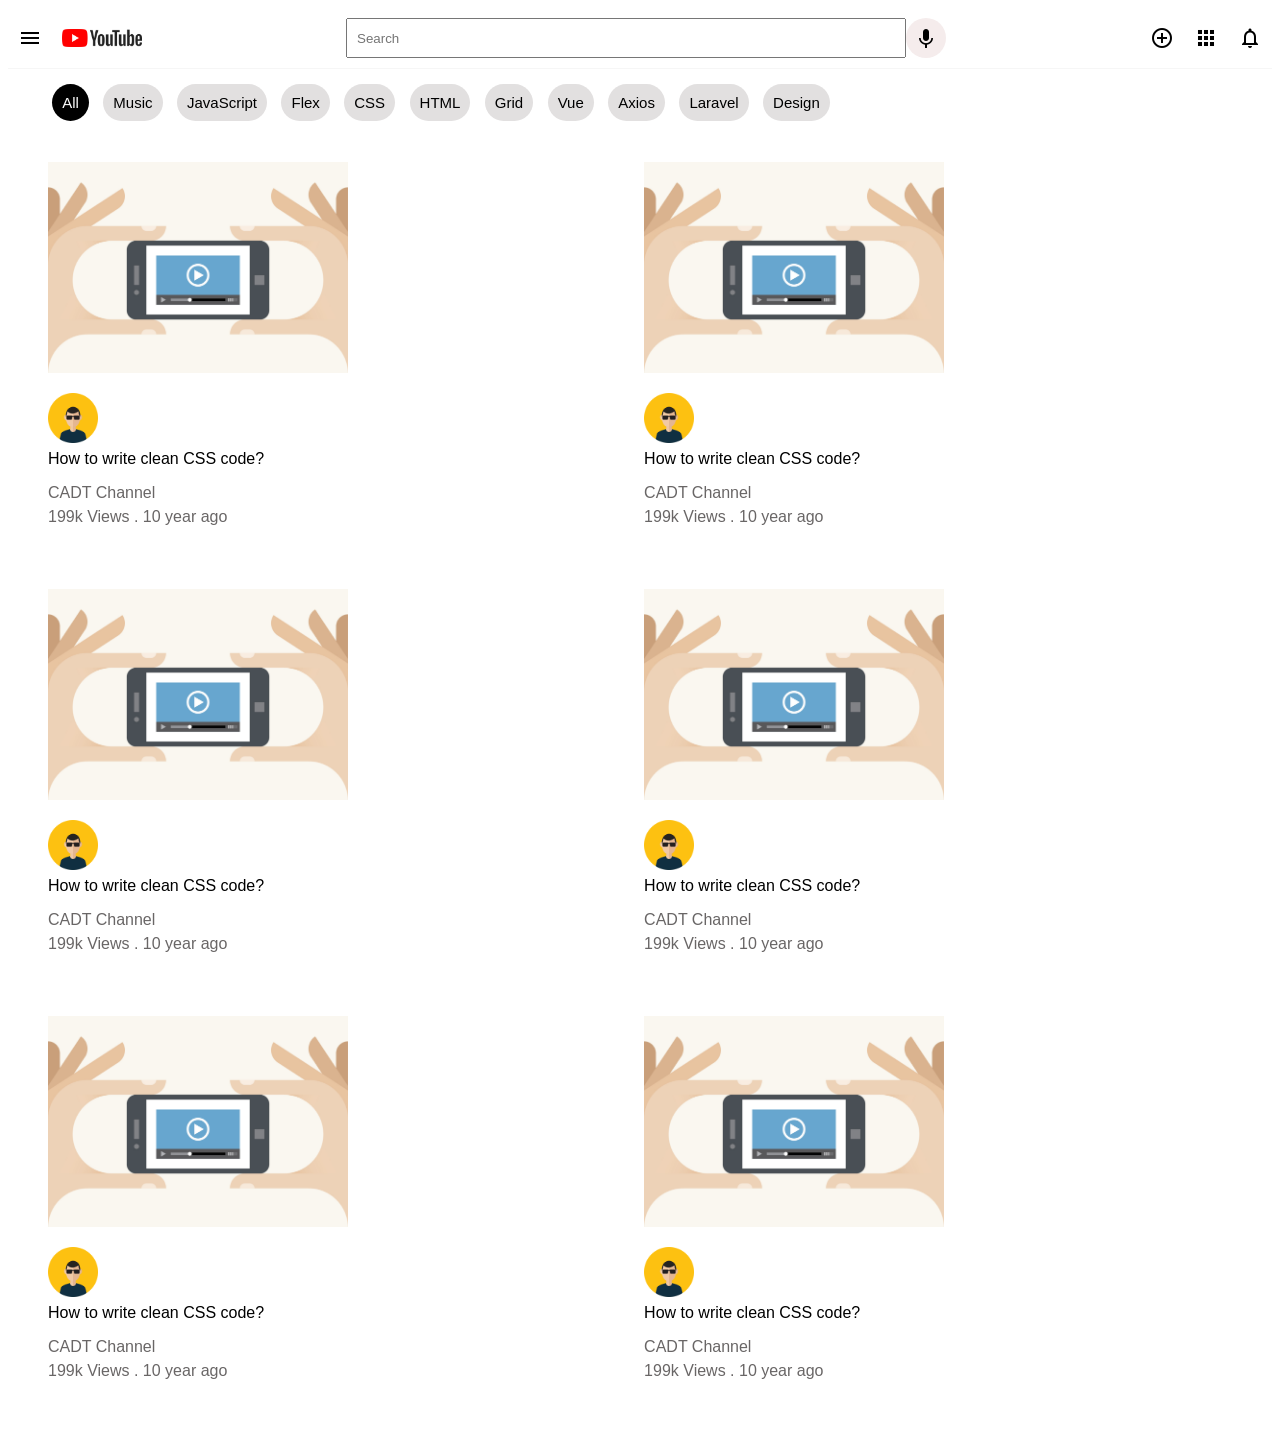
<file: EX 2/index.html>
<!DOCTYPE html>
<html lang="en">
<head>
    <meta charset="UTF-8">
    <meta http-equiv="X-UA-Compatible" content="IE=edge">
    <meta name="viewport" content="width=device-width, initial-scale=1.0">
    <title>YouTube</title>
    <link rel="stylesheet" href="https://fonts.googleapis.com/icon?family=Material+Icons">
    <link rel="stylesheet" href="css/main.css">
</head>
<body>
    <nav>
        <div class="nav-left">
            <i class="material-icons">menu</i>
            <img src="assets/logo.jpg" alt="logo" width="80">
        </div>
        <div class="nav-center">
            <input type="text" placeholder="Search">
            <i class="material-icons">keyboard_voice</i>
        </div>
        <div class="nav-right">
            <i class="material-icons">control_point</i>
            <i class="material-icons">apps</i>
            <i class="material-icons">notifications_none</i>
        </div>
    </nav>
    <header>
        <span class="active">All</span>
        <span>Music</span>
        <span>JavaScript</span>
        <span>Flex</span>
        <span>CSS</span>
        <span>HTML</span>
        <span>Grid</span>
        <span>Vue</span>
        <span>Axios</span>
        <span>Laravel</span>
        <span>Design</span>
    </header>
    <section class="video-container">
        <div class="video">
            <div class="video-thumbnail">
                <img src="assets/video-icon.png" alt="" width="300">
            </div>
            <div class="video-text">
                <div class="avatar">
                    <img src="assets/avatar.jpg" alt="" width="50">
                </div>
                <div class="text">
                    <strong>How to write clean CSS code?</strong>
                    <p>CADT Channel</p>
                    <span>199k Views . 10 year ago</span>
                </div>
            </div>
        </div>

        <div class="video">
            <div class="video-thumbnail">
                <img src="assets/video-icon.png" alt="" width="300">
            </div>
            <div class="video-text">
                <div class="avatar">
                    <img src="assets/avatar.jpg" alt="" width="50">
                </div>
                <div class="text">
                    <strong>How to write clean CSS code?</strong>
                    <p>CADT Channel</p>
                    <span>199k Views . 10 year ago</span>
                </div>
            </div>
        </div>

        <div class="video">
            <div class="video-thumbnail">
                <img src="assets/video-icon.png" alt="" width="300">
            </div>
            <div class="video-text">
                <div class="avatar">
                    <img src="assets/avatar.jpg" alt="" width="50">
                </div>
                <div class="text">
                    <strong>How to write clean CSS code?</strong>
                    <p>CADT Channel</p>
                    <span>199k Views . 10 year ago</span>
                </div>
            </div>
        </div>

        <div class="video">
            <div class="video-thumbnail">
                <img src="assets/video-icon.png" alt="" width="300">
            </div>
            <div class="video-text">
                <div class="avatar">
                    <img src="assets/avatar.jpg" alt="" width="50">
                </div>
                <div class="text">
                    <strong>How to write clean CSS code?</strong>
                    <p>CADT Channel</p>
                    <span>199k Views . 10 year ago</span>
                </div>
            </div>
        </div>

        <div class="video">
            <div class="video-thumbnail">
                <img src="assets/video-icon.png" alt="" width="300">
            </div>
            <div class="video-text">
                <div class="avatar">
                    <img src="assets/avatar.jpg" alt="" width="50">
                </div>
                <div class="text">
                    <strong>How to write clean CSS code?</strong>
                    <p>CADT Channel</p>
                    <span>199k Views . 10 year ago</span>
                </div>
            </div>
        </div>
        <div class="video">
            <div class="video-thumbnail">
                <img src="assets/video-icon.png" alt="" width="300">
            </div>
            <div class="video-text">
                <div class="avatar">
                    <img src="assets/avatar.jpg" alt="" width="50">
                </div>
                <div class="text">
                    <strong>How to write clean CSS code?</strong>
                    <p>CADT Channel</p>
                    <span>199k Views . 10 year ago</span>
                </div>
            </div>
        </div>
        
       
    </section>
</body>
</html>
</file>
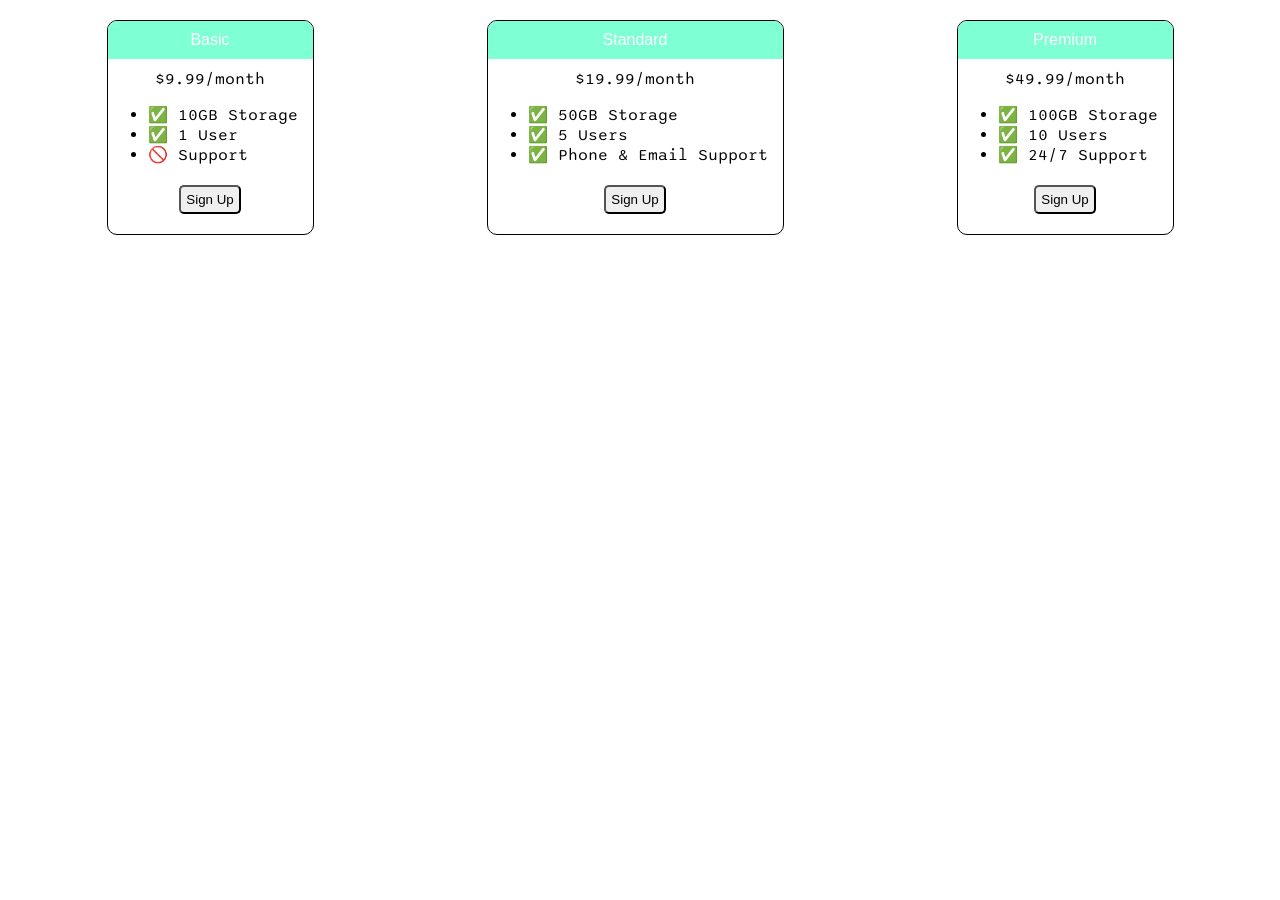
<file: EX 3/index.html>
<!DOCTYPE html>
<html>
  <head>
    <title>Flexbox Pricing Table</title>
    <link rel="preconnect" href="https://fonts.googleapis.com" />
    <link rel="preconnect" href="https://fonts.gstatic.com" crossorigin />
    <link
      href="https://fonts.googleapis.com/css2?family=Sono:wght@400;700&display=swap"
      rel="stylesheet"
    />
    <style>
      body {
        font-family: "Sono", sans-serif;
        margin: 20px;
      }
      .pricing-container{
        display: flex;
        justify-content: space-around;
        margin: 0;
      }
      .pricing-plan{
        border: 1px solid black;
        border-radius: 10px;
        padding: 20px;
        padding: 0;
        overflow: hidden;
        
      }
      .plan-button{
        display: block;
        margin: 20px auto 0 auto;
        padding: 5px;
        margin-bottom: 20px;
        border-radius: 5px;
      }
      .plan-title{
        background-color: aquamarine;
        padding: 10px;
        text-align: center;
        font-family: Impact, Haettenschweiler, 'Arial Narrow Bold', sans-serif;
        color:white;
      }
      .plan-price{
        text-align: center;
        margin: 10px;
      }
      .plan-features{
        margin-right: 15px;

      }
      button:hover{
        background-color:aquamarine;
      }

      /* Hint: What can you do with a media query and flexbox? */
      @media (max-width: 1250px) {
      }
    </style>
  </head>

  <body>
    <div class="pricing-container">
      <div class="pricing-plan">
        <div class="plan-title">Basic</div>
        <div class="plan-price">$9.99/month</div>
        <ul class="plan-features">
          <li>✅ 10GB Storage</li>
          <li>✅ 1 User</li>
          <li>🚫 Support</li>
        </ul>
        <button class="plan-button">Sign Up</button>
      </div>
      <div class="pricing-plan">
        <div class="plan-title">Standard</div>
        <div class="plan-price">$19.99/month</div>
        <ul class="plan-features">
          <li>✅ 50GB Storage</li>
          <li>✅ 5 Users</li>
          <li>✅ Phone &amp; Email Support</li>
        </ul>
        <button class="plan-button">Sign Up</button>
      </div>
      <div class="pricing-plan">
        <div class="plan-title">Premium</div>
        <div class="plan-price">$49.99/month</div>
        <ul class="plan-features">
          <li>✅ 100GB Storage</li>
          <li>✅ 10 Users</li>
          <li>✅ 24/7 Support</li>
        </ul>
        <button class="plan-button">Sign Up</button>
      </div>
    </div>
  </body>
</html>
</file>
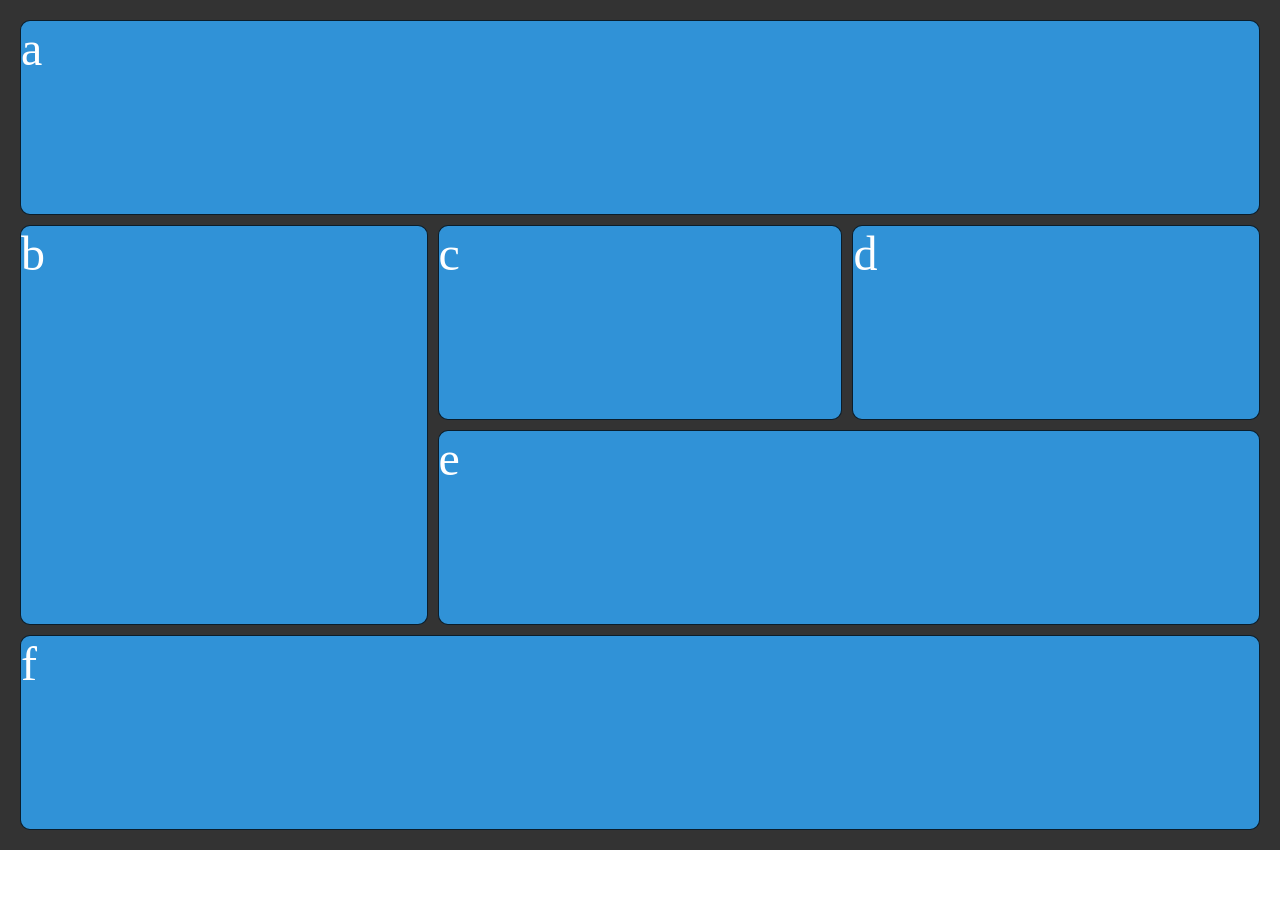
<file: EX-1/index.html>
<!DOCTYPE html>
<html lang="en">
<head>
    <meta charset="UTF-8">
    <meta name="viewport" content="width=device-width, initial-scale=1.0">
    <title>Grid</title>
    <link rel="stylesheet" href="style.css">
    
</head>
<body>
    <div class="wrapper">
        <div class="item a">a</div>
        <div class="item b">b</div>
        <div class="item c">c</div>  
        <div class="item d">d</div>
        <div class="item e">e</div>
        <div class="item f">f</div>  
      </div>
</body>
</html>
</file>
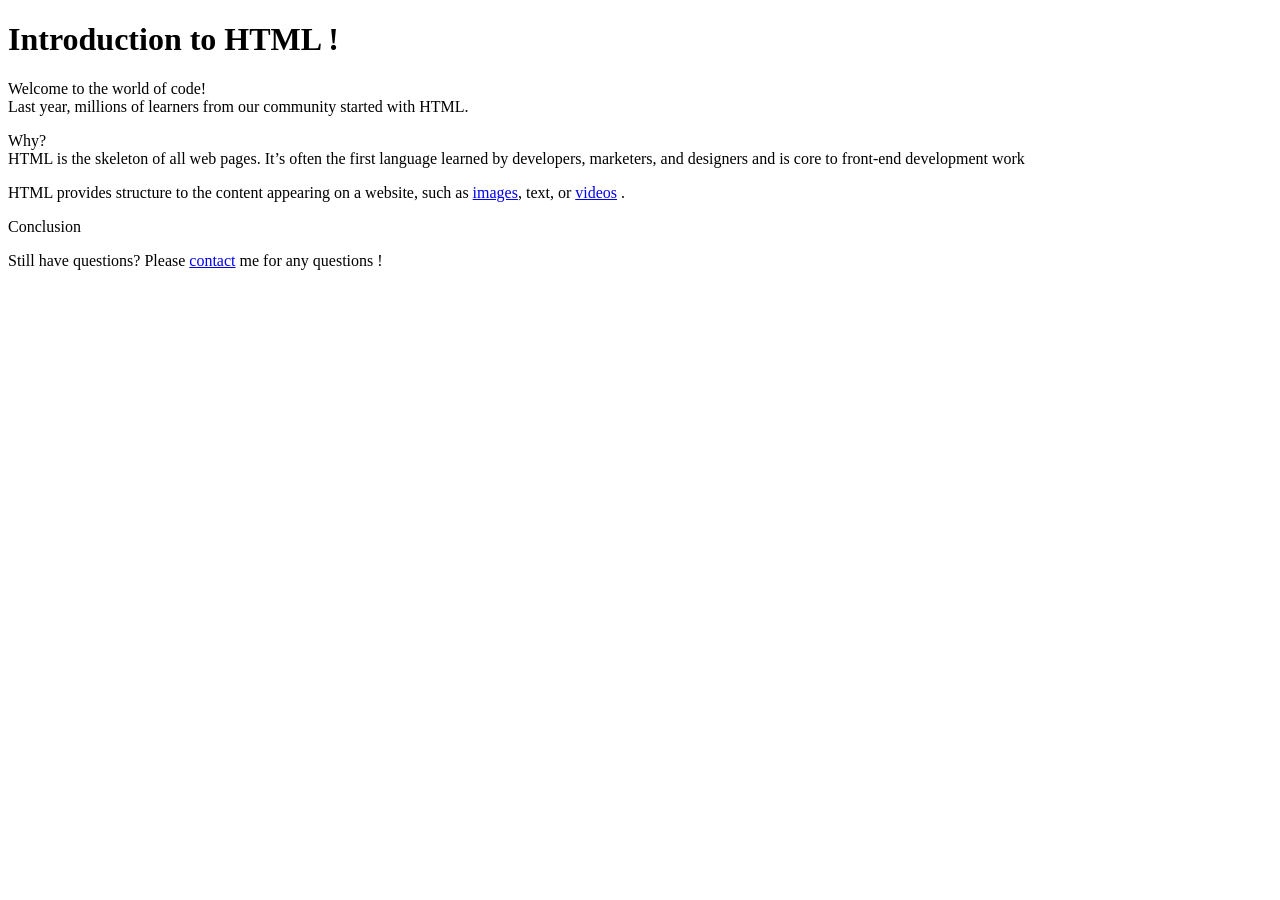
<file: EX1/index.html>
<!-- Write your code here -->
 <!DOCTYPE html>
 <html lang="en">
 <head>
    <meta charset="UTF-8">
    <meta name="viewport" content="width=device-width, initial-scale=1.0">
    <title>Document</title>
 </head>
 <body>
    <h1>Introduction to HTML !</h1>
    <p>Welcome to the world of code! <br>Last year, millions of learners from our community started with HTML.</p>

    <p>Why?<br>HTML is the skeleton of all web pages. It’s often the first language learned by developers, marketers, and designers and is core to front-end development work</p>
    <p>HTML provides structure to the content appearing on a website, such as <a href= "https://thumb.wikimedia.org/wikipedia/commons/thumb/6/61/HTML5_logo_and_wordmark.svg/1280px-HTML5_logo_and_wordmark.svg.png?utm_source=en.wikipedia.org&utm_campaign=index&utm_content=thumbnail" >images</a>, text, or <a href="https://www.youtube.com/watch?v=salY_Sm6mv4">videos</a> .</p>

    <p>Conclusion</p>
    <p>Still have questions? Please <a href="https://elearning.cadt.edu.kh/my/courses.php">contact</a> me for any questions !</p>
 </body>
 </html>
</file>
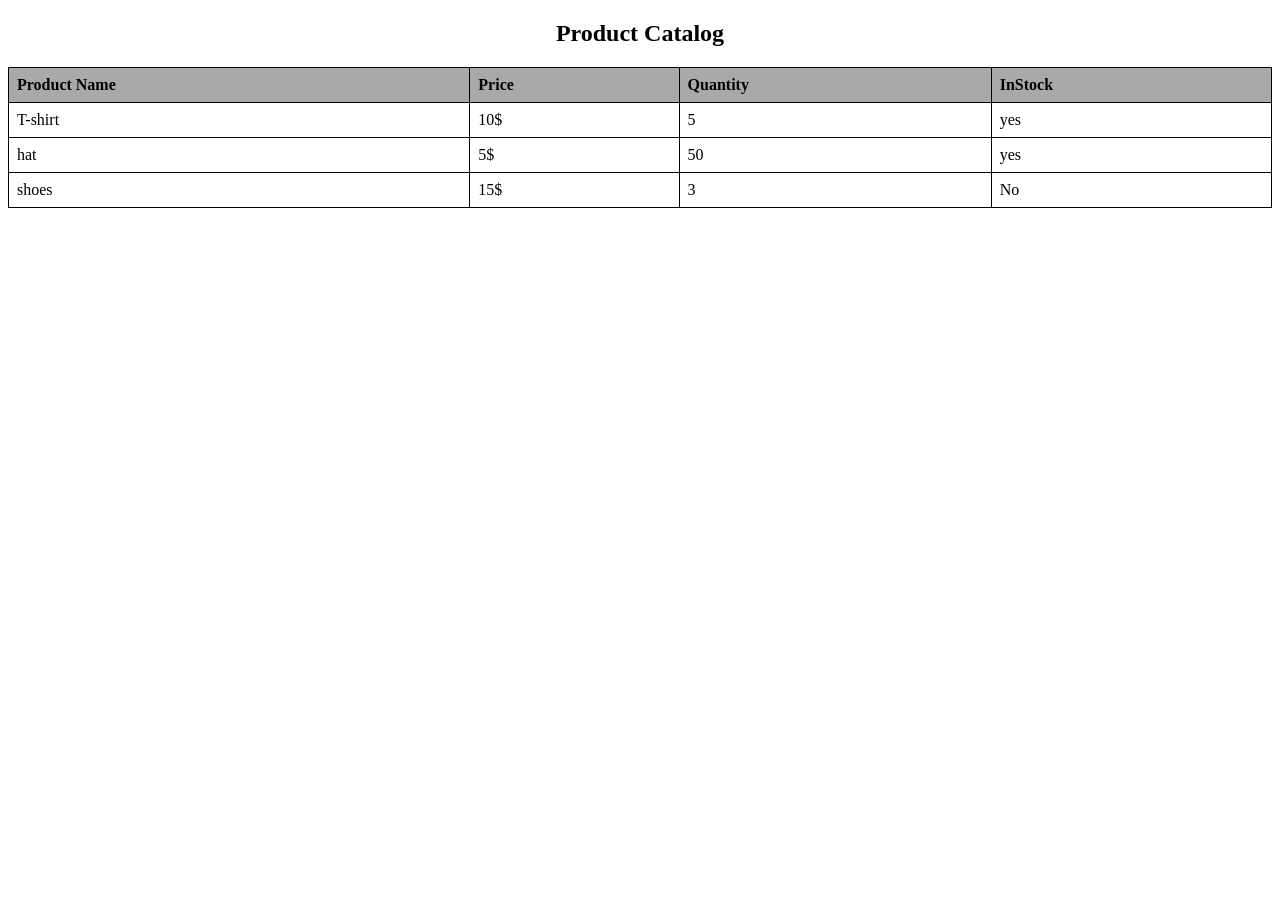
<file: EX4/index.html>
<!-- Write your code here -->
<!DOCTYPE html>
<html lang="en">
<head>
    <meta charset="UTF-8">
    <meta name="viewport" content="width=device-width, initial-scale=1.0">
    <title>Document</title>
    <style>
        table{
            width:100%;
        }
        table,th,td{
            border-collapse: collapse;
            border:1px solid black;
            padding: 8px;
            text-align: left;
        }
        th{
            background-color: darkgray;
        }
        h2{
            text-align: center;
        }
    </style>
</head>
<body>
    <h2>Product Catalog</h2>
    <table>
        <tr>
            <th>Product Name</th>
            <th>Price</th>
            <th>Quantity</th>
            <th>InStock</th>
        </tr>
        <tr>
            <td>T-shirt</td>
            <td>10$</td>
            <td>5</td>
            <td>yes</td>
        </tr>
        <tr>
            <td>hat</td>
            <td>5$</td>
            <td>50</td>
            <td>yes</td>
        </tr>
        <tr>
            <td>shoes</td>
            <td>15$</td>
            <td>3</td>
            <td>No</td>
        </tr>
    </table>
</body>
</html>
</file>
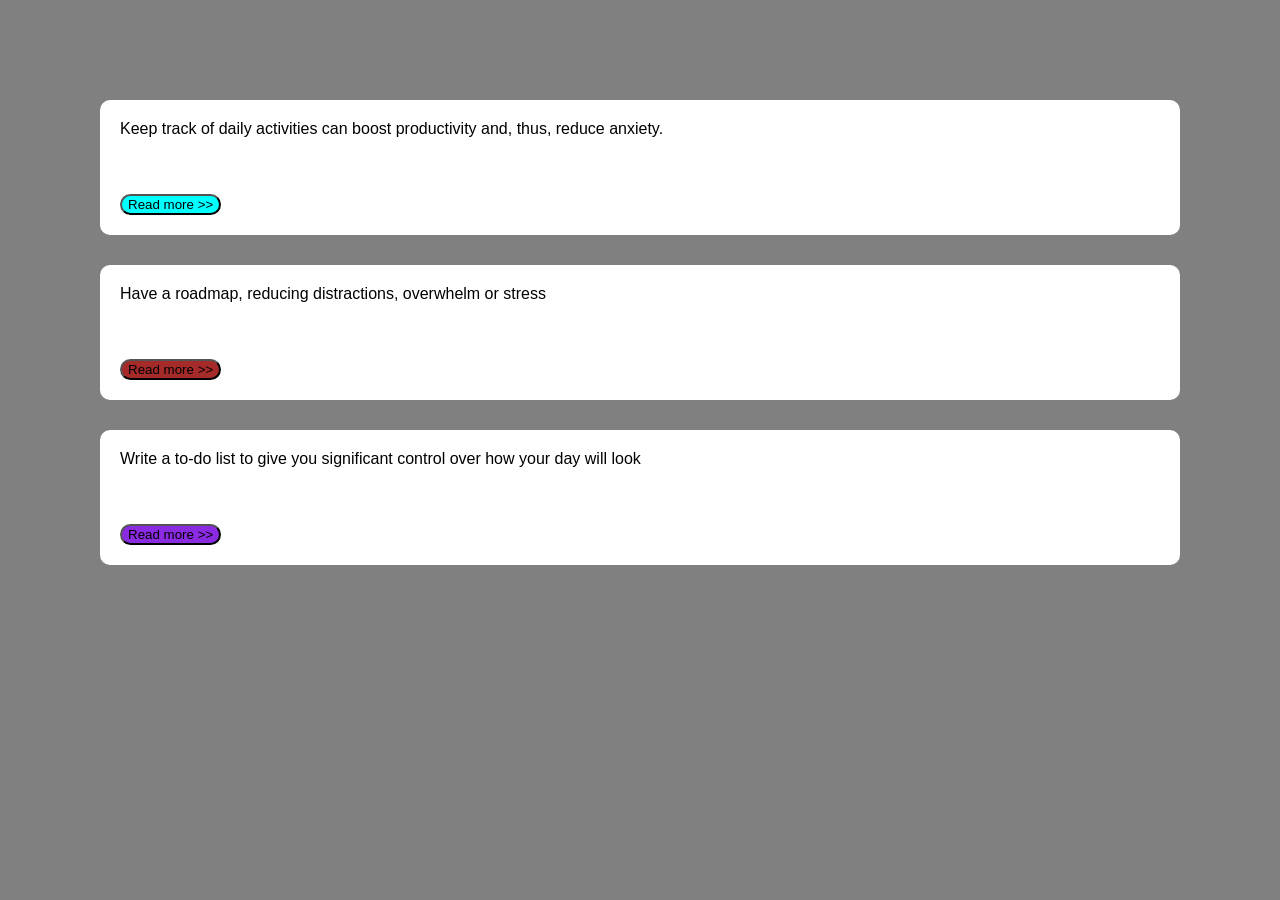
<file: Practice_02/START CODE/EX-1/index.html>
<!DOCTYPE html>
<html lang="en">
<head>
    <meta charset="UTF-8">
    <meta http-equiv="X-UA-Compatible" content="IE=edge">
    <meta name="viewport" content="width=device-width, initial-scale=1.0">
    <link rel="stylesheet" href="style.css">
</head>
<body>

  <div>
      <p>Keep track of daily activities can boost productivity and, thus, reduce anxiety.</p>
      <button class="button1">Read more >></button>
  </div>
  <div >
      <p>Have a roadmap, reducing distractions, overwhelm or stress</p>
      <button class="button2">Read more >></button>
  </div>
  <div >
      <p>Write a to-do list to give you significant control over how your day will look</p>
      <button class="button3">Read more >></button>
  </div>
</body>
</html>
</file>
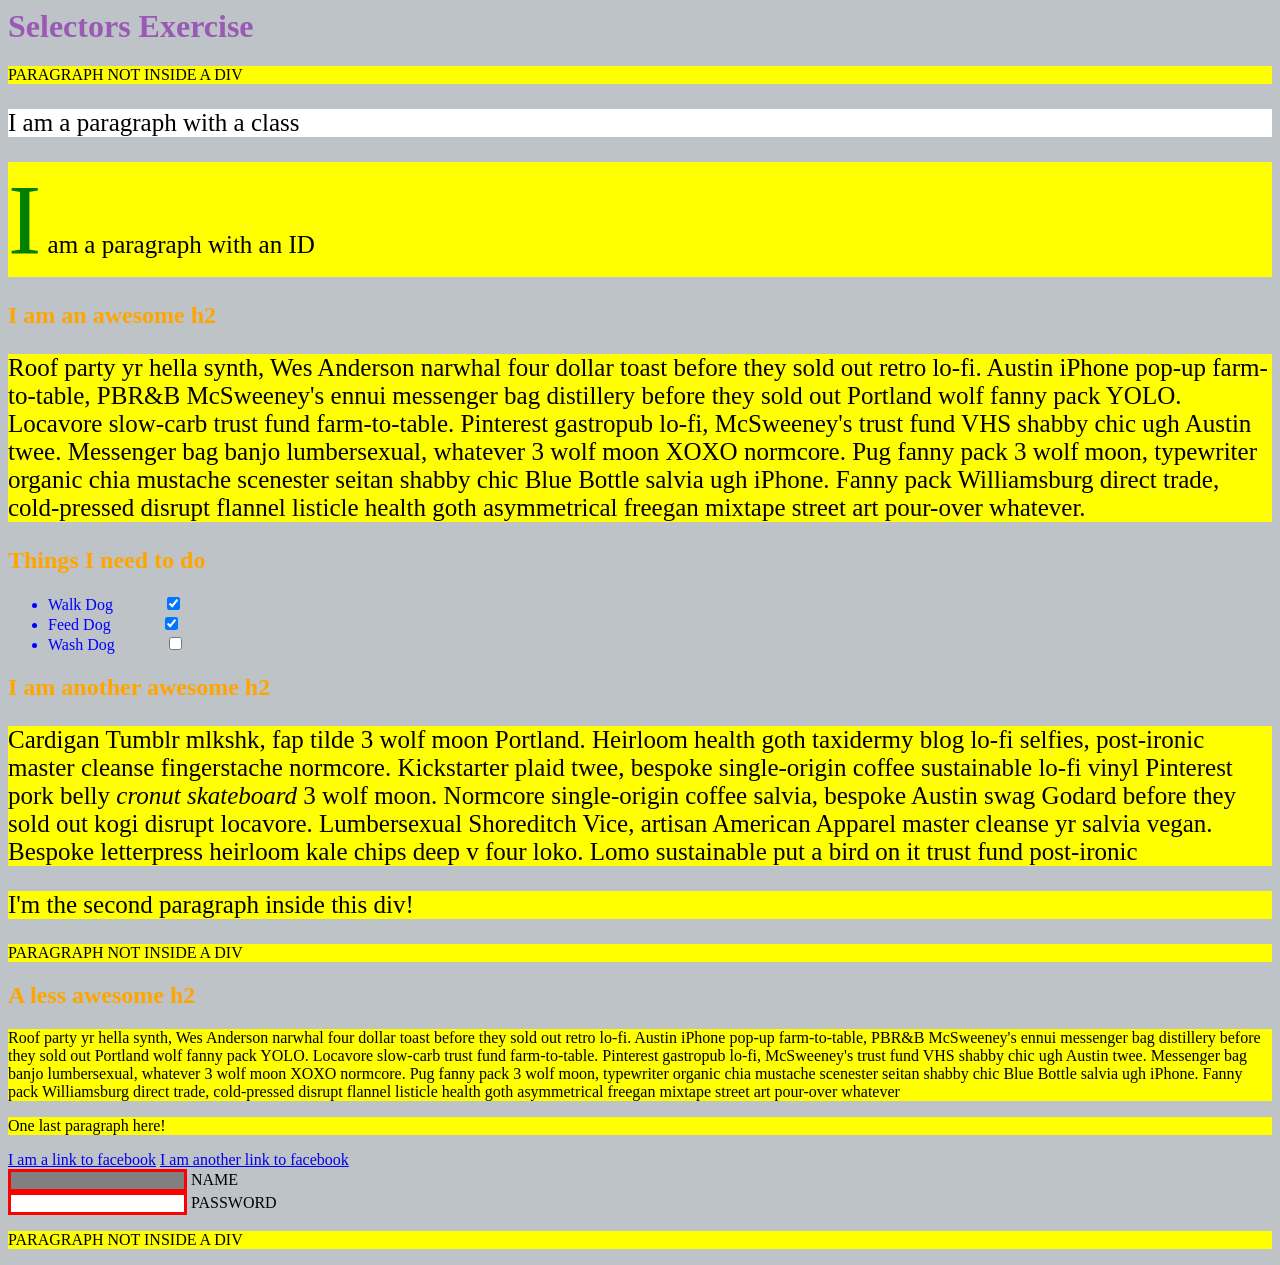
<file: Practice_02/START CODE/EX-2/index.html>
<html>
  <head>
    <meta charset="UTF-8" />
    <title>Selectors Exercise</title>
    <link rel="stylesheet" type="text/css" href="selectors.css" />
  </head>
  <body>
    <h1>Selectors Exercise</h1>

    <p>PARAGRAPH NOT INSIDE A DIV</p>

    <div class="container">
      <p class="hello">I am a paragraph with a class</p>
      <p id="special">I am a paragraph with an ID</p>

      <h2>I am an awesome h2</h2>

      <p>
        Roof party yr hella synth, Wes Anderson narwhal four dollar toast before
        they sold out retro lo-fi. Austin iPhone pop-up farm-to-table, PBR&B
        McSweeney's ennui messenger bag distillery before they sold out Portland
        wolf fanny pack YOLO. Locavore slow-carb trust fund farm-to-table.
        Pinterest gastropub lo-fi, McSweeney's trust fund VHS shabby chic ugh
        Austin twee. Messenger bag banjo lumbersexual, whatever 3 wolf moon XOXO
        normcore. Pug fanny pack 3 wolf moon, typewriter organic chia mustache
        scenester seitan shabby chic Blue Bottle salvia ugh iPhone. Fanny pack
        Williamsburg direct trade, cold-pressed disrupt flannel listicle health
        goth asymmetrical freegan mixtape street art pour-over whatever.
      </p>
    </div>

    <div>
      <h2>Things I need to do</h2>

      <ul>
        <li>Walk Dog <input type="checkbox" checked /></li>
        <li>Feed Dog <input type="checkbox" checked /></li>
        <li>Wash Dog <input type="checkbox" /></li>
      </ul>
    </div>

    <div class="container2">
      <h2>I am another awesome h2</h2>

      <p>
        Cardigan Tumblr mlkshk, fap tilde 3 wolf moon Portland. Heirloom health
        goth taxidermy blog lo-fi selfies, post-ironic master cleanse
        fingerstache normcore. Kickstarter plaid twee, bespoke single-origin
        coffee sustainable lo-fi vinyl Pinterest pork belly
        <em>cronut skateboard</em> 3 wolf moon. Normcore single-origin coffee
        salvia, bespoke Austin swag Godard before they sold out kogi disrupt
        locavore. Lumbersexual Shoreditch Vice, artisan American Apparel master
        cleanse yr salvia vegan. Bespoke letterpress heirloom kale chips deep v
        four loko. Lomo sustainable put a bird on it trust fund post-ironic
      </p>

      <p>I'm the second paragraph inside this div!</p>
    </div>

    <p>PARAGRAPH NOT INSIDE A DIV</p>

    <div>
      <h2>A less awesome h2</h2>

      <p>
        Roof party yr hella synth, Wes Anderson narwhal four dollar toast before
        they sold out retro lo-fi. Austin iPhone pop-up farm-to-table, PBR&B
        McSweeney's ennui messenger bag distillery before they sold out Portland
        wolf fanny pack YOLO. Locavore slow-carb trust fund farm-to-table.
        Pinterest gastropub lo-fi, McSweeney's trust fund VHS shabby chic ugh
        Austin twee. Messenger bag banjo lumbersexual, whatever 3 wolf moon XOXO
        normcore. Pug fanny pack 3 wolf moon, typewriter organic chia mustache
        scenester seitan shabby chic Blue Bottle salvia ugh iPhone. Fanny pack
        Williamsburg direct trade, cold-pressed disrupt flannel listicle health
        goth asymmetrical freegan mixtape street art pour-over whatever
      </p>

      <p>One last paragraph here!</p>

      <a href="https://www.facebook.com">I am a link to facebook</a>
      <a href="https://www.facebook.com">I am another link to facebook</a>
      <br />

      <input type="text" name="name" /><label> Name</label><br />
      <input type="password" name="password" /><label> Password</label><br />
    </div>

    <p>PARAGRAPH NOT INSIDE A DIV</p>
  </body>
</html>
</file>
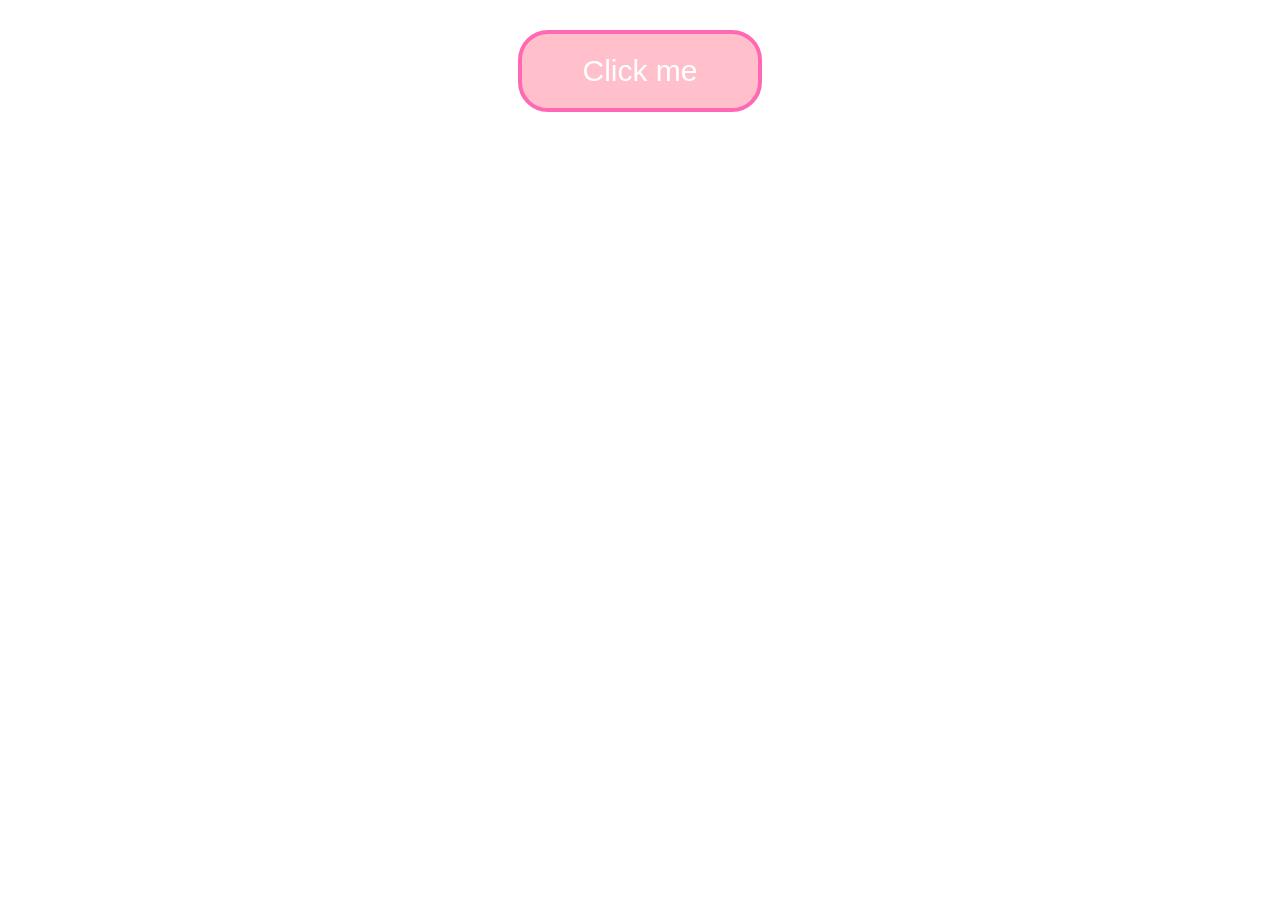
<file: Practice_02/START CODE/EX-3/index.html>
<!DOCTYPE html>
<html lang="en">
  <head>
    <meta charset="UTF-8" />
    <link rel="stylesheet" type="text/css" href="style.css" />
  </head>
  <body>
    <button>Click me</button>
  </body>
</html>
</file>
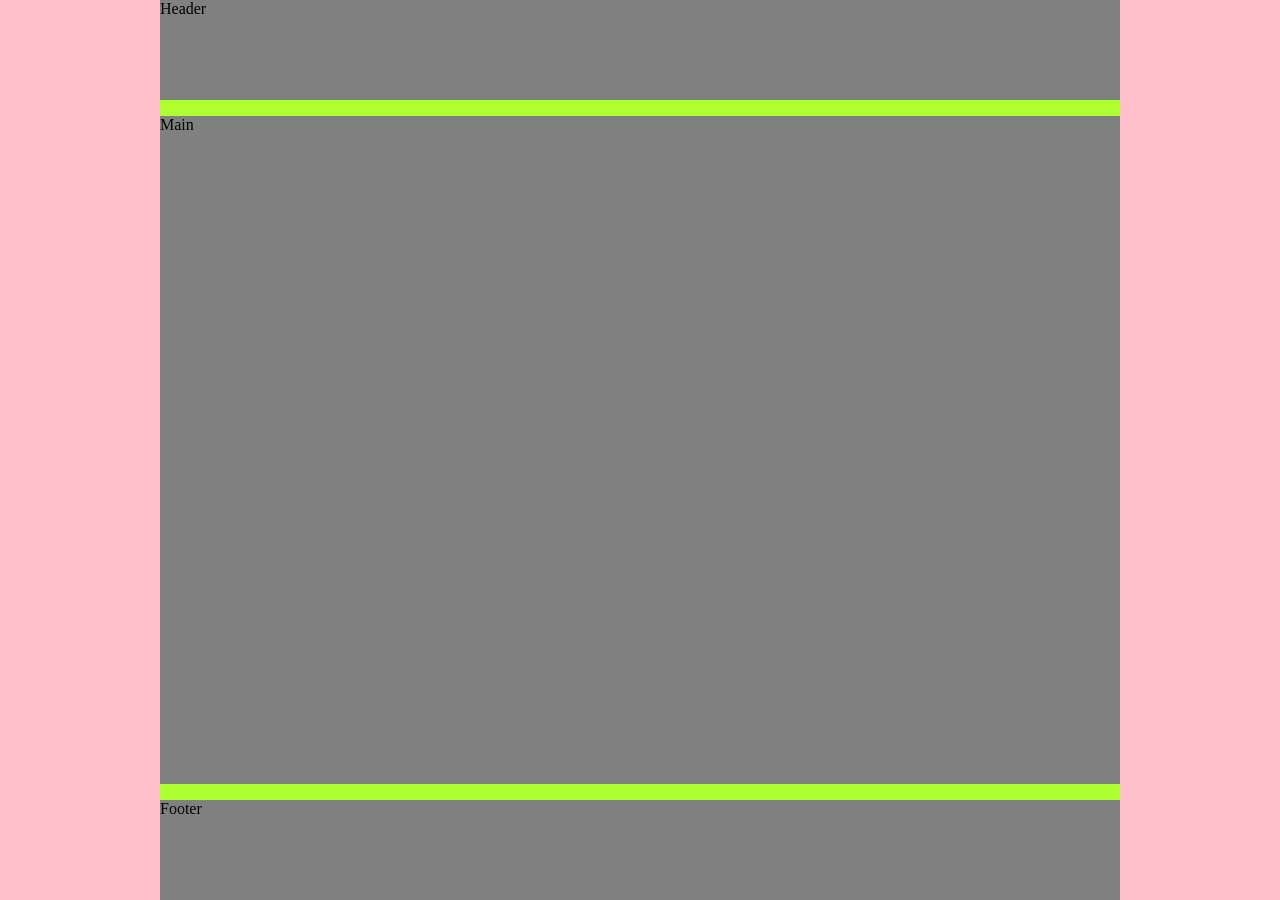
<file: exercice-1-start.html>
<!DOCTYPE html>
<html lang="en">
  <head>
    <meta charset="UTF-8" />
    <style>

        body{
        margin: 0;
        padding: 0;
        background: pink;
      }
  
      .container {
        height: 100vh;
        background: greenyellow;
        display:flex;
        margin-right:10em;
        margin-left: 10em;
        flex-direction:column;
        justify-content: space-between;
        gap: 1em;

      }

      header,footer {
        height: 100px;
        background: grey;
      }

      main {
        background: grey;
        flex-grow: 1;
      }
     

    </style>
  </head>
  <body>
    <div class="container">
      <header class="head">Header</header>
      <main class="head">Main</main>
      <footer class="head">Footer</footer>
      </section>
    </div>
  </body>
</html>
</file>
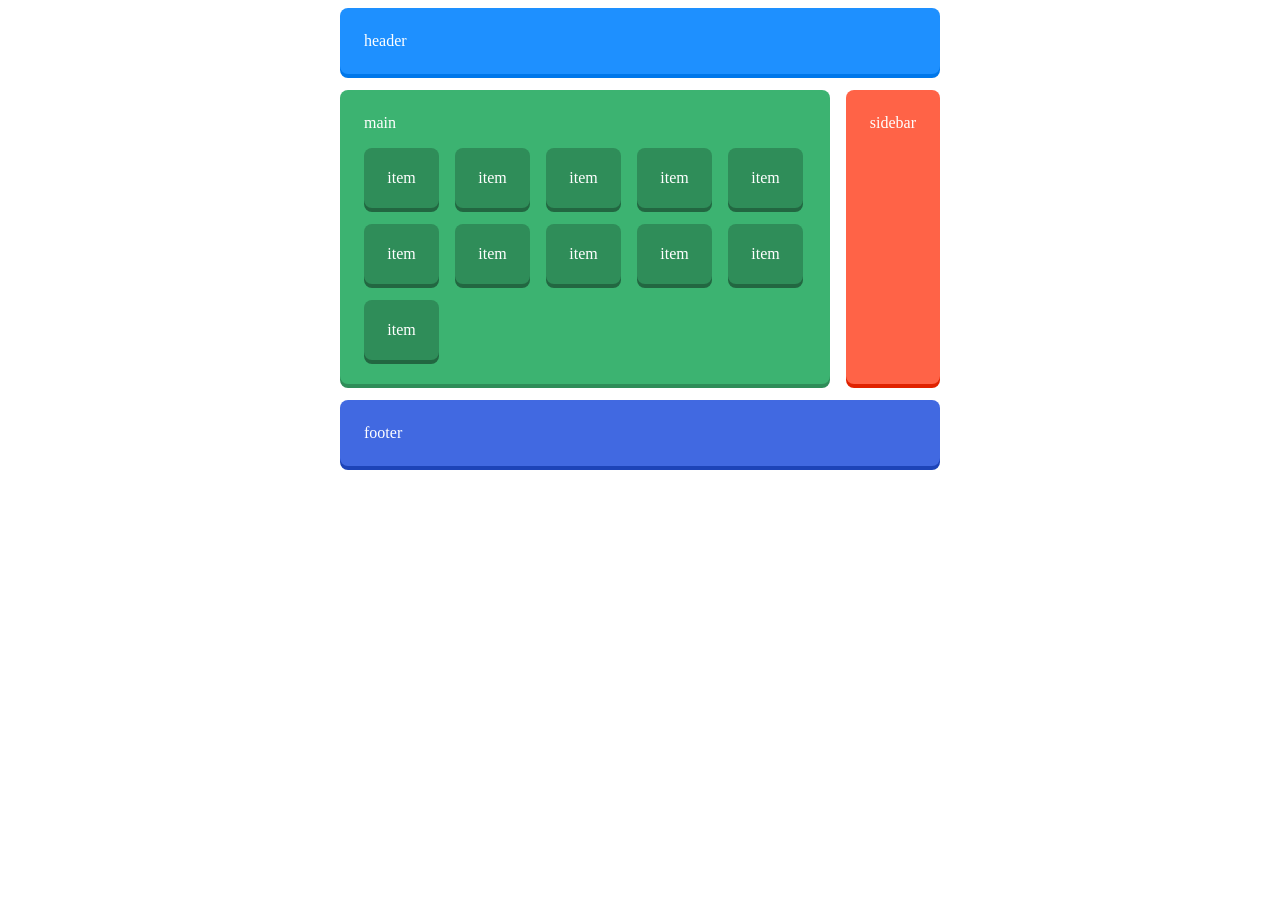
<file: exercise-3-start.html>
<!DOCTYPE html>
<html lang="en">
<head>
    <meta charset="UTF-8">
    <title>Flexbox Layout</title>

    <style>
        .container {
            width: 600px;
            margin: auto;
            display: flex;
            flex-direction: column;
            gap: 1rem;
        }

        header,main,footer, .sidebar{
            padding: 1.5rem;
            border-radius: 0.5rem;
            color: white;
        }

        header {
            background: #1e90ff;
            box-shadow: 0 4px 0 #0077ea;
        }

        .content {
            display: flex;
            gap: 1rem;
            align-items: stretch;
        }

        main {
            background: #3cb371;
            box-shadow: 0 4px 0 #2f8d59;
            flex-grow: 3;
        }

        .sidebar {
            background: #ff6347;
            box-shadow: 0 4px 0 #e02200;
            flex-grow: 1;
        }

        .items {
            display: flex;
            flex-wrap: wrap;
            gap: 1rem;
            margin-top: 1rem;
        }

        .box {
            background: #2f8d59;
            box-shadow: 0 4px 0 #226741;
            border-radius: 0.5rem;
            width: 75px;
            height: 60px;
            display: flex;
            justify-content: center;
            align-items: center;
        }

        footer {
            background: #4169e1;
            box-shadow: 0 4px 0 #1d44b8;
        }
    </style>
</head>

<body>

    <div class="container">

        <header>header</header>

        <div class="content">

            <main>
                main

                <div class="items">
                    <div class="box">item</div>
                    <div class="box">item</div>
                    <div class="box">item</div>
                    <div class="box">item</div>
                    <div class="box">item</div>
                    <div class="box">item</div>
                    <div class="box">item</div>
                    <div class="box">item</div>
                    <div class="box">item</div>
                    <div class="box">item</div>
                    <div class="box">item</div>
                </div>

            </main>

            <div class="sidebar">sidebar</div>

        </div>

        <footer>footer</footer>

    </div>

</body>
</html>
</file>
<file: EX 2/css/main.css>
body {
    font-family: Roboto, Arial, sans-serif;
}
nav {
 
    /*  TODO */

    display: flex;
    flex-direction: row;
    justify-content: space-between;
    align-items: center;

    align-items: center;
    box-shadow: rgba(27, 31, 35, 0.04) 0px 1px 0px, rgba(255, 255, 255, 0.25) 0px 1px 0px inset;
    padding: 10px;
}
.nav-left {
    /*  TODO */
    display: flex;
    flex-direction: row;
    align-items: center;
    gap: 20px;
}
.nav-right {
    /*  TODO */
    display: flex;
    flex-direction: row;
    align-items: center;
    gap: 20px;
}
.nav-center {
    /*  TODO */
    display:flex;
    flex-direction: row;
    flex: 1;
    max-width: 600px;
    margin: 0 40px;
}
.nav-center input {
    width: 90%;
    padding: 9px;
}
.nav-center i {
    background: #f5ecec;
    padding: 8px;
    box-sizing: border-box;
    border-radius: 50%;
}
header {
    width: 93%;
    margin: auto;
    margin-top: 16px;
    padding: 10px;
}
header span {
    padding: 10px;
    background: #e2e0e0;
    border-radius: 40px;
    cursor: pointer;
    font-size: 15px;
    margin-right: 10px;
}
.active {
    background: #000;
    color: #fff;
}
.video-container { 
    /*  TODO */
    display: flex;
    flex-direction: row;
    flex-wrap: wrap;
    gap: 20px;
    padding: 20px;
}
.video {

   /*  TODO */
    display: flex;
    flex-direction: row;
    flex-wrap: wrap;
    gap: 20px;
    padding: 20px;
 
}
.video-thumbnail img {
   /*  TODO */
   display: flex;
    flex-direction: column;
    /* flex: 1 1 280px; */
    max-width: 400px;
}
.video-text {
  /*  TODO */
  width: 100%;
  height: auto;
 
}


.text {
    line-height: 1.5;
}
.text p {
    margin: 0;
    margin-top: 10px;
}
.text p,
.text span {
    color: rgb(105, 102, 102);
}
.text strong {
    font-weight: 500;
}
</file>
<file: EX-1/style.css>
/* Styling only */
body {
  margin: 0;
}

.wrapper {
  background-color: #333333;
  color: #444;
  padding: 20px;
  height: 90vh;
  display:grid;
  grid-template-columns: (3,1fr);
  column-gap: 10px;
  row-gap: 10px;
}

.item {
  background-color: #3092d7;
  color: #fff;
  border-radius: 10px;
  border: 1px solid rgba(0, 0, 0, 0.8);
  font-size: 3em;
}

/* Layouting only  (your work)*/
.a{
  grid-column: span 3;
}
.b{
  grid-row:span 2;
}
.e{
  grid-column: span 2;
}
.f{
  grid-column: span 3;
}
</file>
<file: Practice_02/START CODE/EX-1/style.css>
body {
    background: gray;
    font-family: sans-serif;
    margin: 100px;
}
div{
    background-color: white;
    border-radius: 10px;
    margin-bottom: 30px;
}
p{
    padding: 20px;
}
button{
    border-radius: 30px;
    margin:20px;
}
.button1{
  background-color: aqua;
}
.button2{
    background-color: brown;
}
.button3{
    background-color:blueviolet;
}
.button1:hover{
   background-color: yellow; 
}
.button2:hover {
  background-color: yellow;
}
.button3:hover{
    background-color: yellow;
}
</file>
<file: Practice_02/START CODE/EX-2/selectors.css>
/* Style the HTML elements according to the following instructions. 
DO NOT ALTER THE EXISTING HTML TO DO THIS.  WRITE ONLY CSS!*/
 

/* MANDATORY CHALLENGES */

/* Give the <body> element a background of #bdc3c7*/
body{
    background-color: #bdc3c7;
}

/* Make the <h1> element #9b59b6*/
h1{
    color:#9b59b6;
}

/* Make all <h2> elements orange */
h2{
    color:orange;
}

/* Make all <li> elements blue(pick your own hexadecimal blue)*/
li{
    color:blue;
} 

/*Change the background on every paragraph to be yellow*/
p{
    background-color: yellow;
}

/*Make all inputs have a 3px red border*/
input{
    border:3px solid red;
}

/* Give everything with the class 'hello' a white background*/
.hello{
    background-color: white;
}


/* BONUS CHALLENGES */
/*You may need to research some other selectors and properties*/



/* Make all the <p>'s that are nested inside of divs 25px font(font-size: 25px)*/
.container p{
    font-size: 25px;
}
.container2 p{
    font-size: 25px;
}

/* Make only inputs with type 'text' have a gray background*/
input[type="text"] {
    background-color: gray;
}

/* Make all "checked" checkboxes have a left margin of 50px(margin-left: 50px)*/
input[type="checkbox"]{
   margin-left: 50px;
}

/* Make the <label> elements all UPPERCASE without changing the HTML(definitely look this one up*/
label{
    text-transform: uppercase;
}
/* Make the first letter of the element with id 'special' green and 100px font size(font-size: 100)*/
#special::first-letter{
    color: green;
    font-size:100px ;
} 
/* Make the <h1> element's color change to blue when hovered over */
h1:hover{
    color: blue;
}
</file>
<file: Practice_02/START CODE/EX-3/style.css>
/* TODO */
body{
    display:flex;
    justify-content: center;
    margin: 30px;
}
button{
    border: 4px solid hotpink;
    width:20%;
    padding:20px;
    border-radius: 30px;
    background-color: pink;
    color: white;
    font-size: 30px;
}
button:hover{
    background-color: green;
    border-color: coral;  
}
</file>
